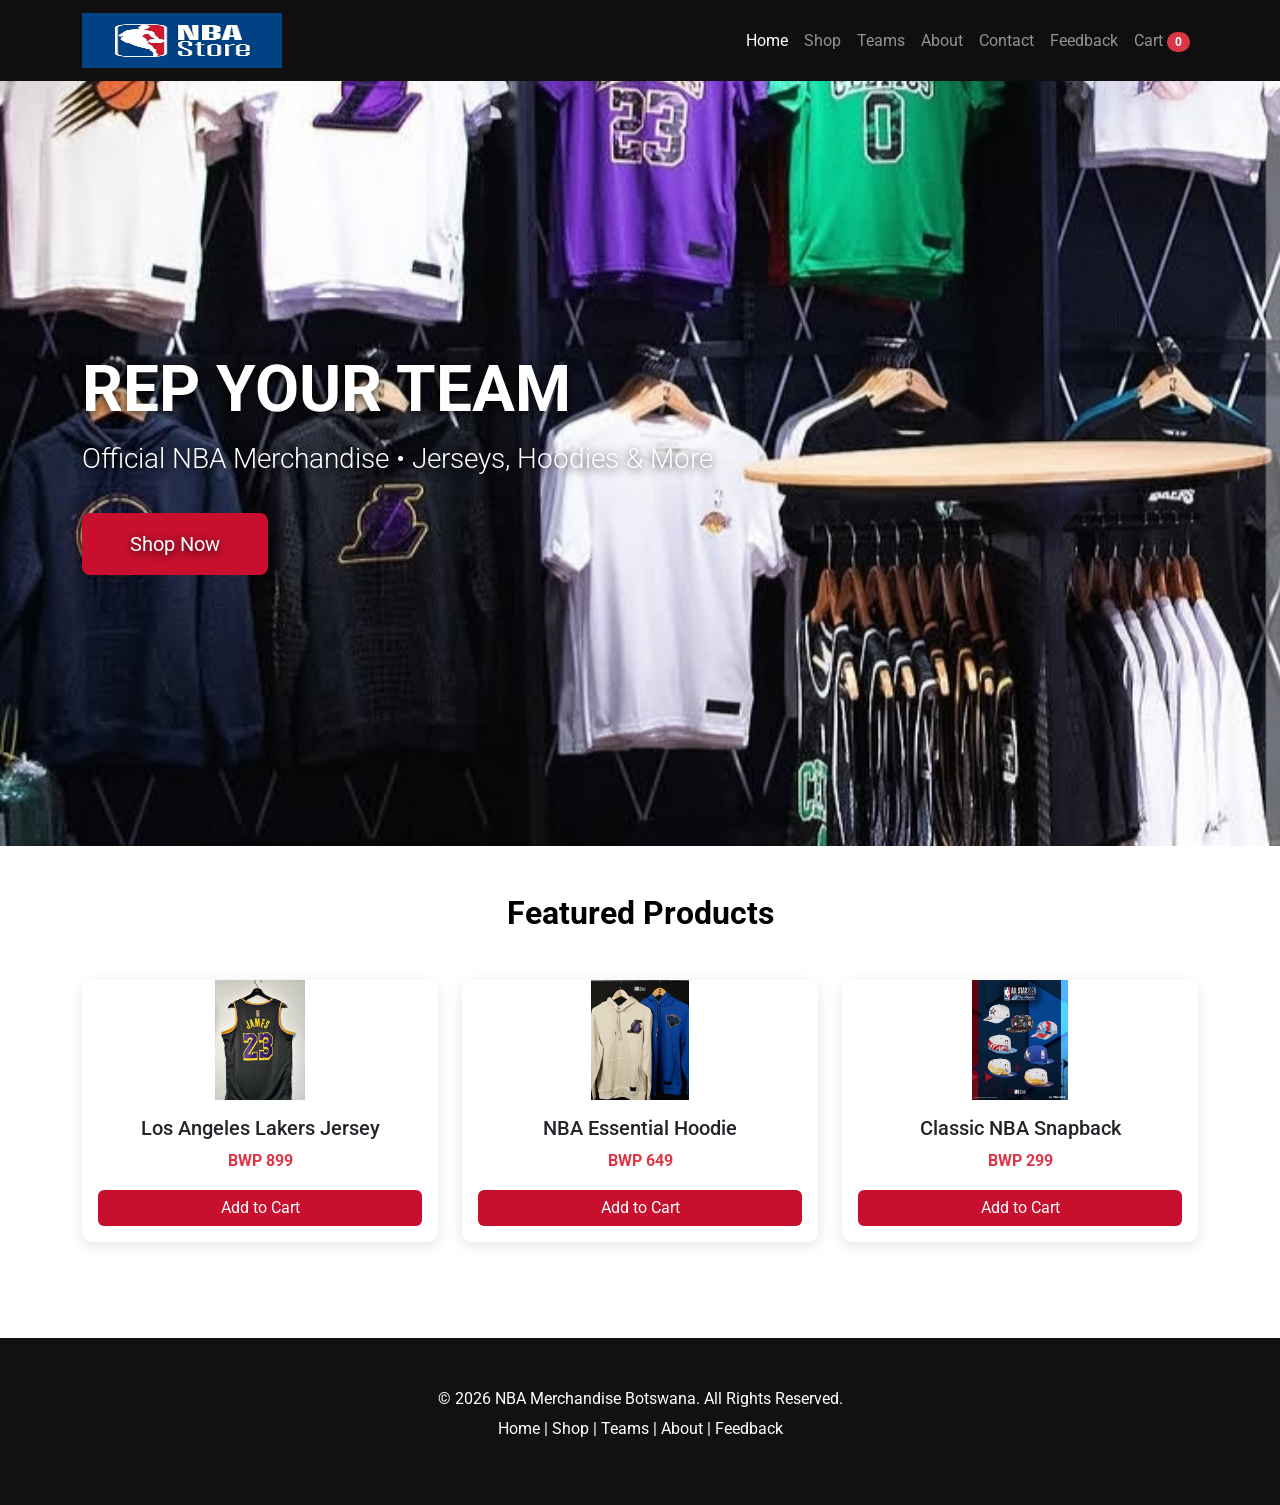
<file: index.html>
<!DOCTYPE html>
<html lang="en">
<head>
  <meta charset="UTF-8">
  <meta name="viewport" content="width=device-width, initial-scale=1.0">
  <title>NBA Merch | Official Store</title>
  <link href="https://cdn.jsdelivr.net/npm/bootstrap@5.3.3/dist/css/bootstrap.min.css" rel="stylesheet">
  <link rel="stylesheet" href="style.css">
</head>
<body>
  <!-- Header -->
  <header>
    <nav class="navbar navbar-expand-lg navbar-dark sticky-top">
      <div class="container">
        <a class="navbar-brand" href="index.html">
          <img src="logo.png" alt="NBA Merch Logo" width="200" height="65">
        </a>
        <button class="navbar-toggler" type="button" data-bs-toggle="collapse" data-bs-target="#navbarNav">
          <span class="navbar-toggler-icon"></span>
        </button>
        <div class="collapse navbar-collapse" id="navbarNav">
          <ul class="navbar-nav ms-auto">
            <li class="nav-item"><a class="nav-link active" href="index.html">Home</a></li>
            <li class="nav-item"><a class="nav-link" href="shop.html">Shop</a></li>
            <li class="nav-item"><a class="nav-link" href="teams.html">Teams</a></li>
            <li class="nav-item"><a class="nav-link" href="about.html">About</a></li>
            <li class="nav-item"><a class="nav-link" href="contact.html">Contact</a></li>
            <li class="nav-item"><a class="nav-link" href="feedback.html">Feedback</a></li>
            <li class="nav-item">
              <a class="nav-link" href="cart.html">
                Cart <span id="cart-count" class="badge bg-danger rounded-pill">0</span>
              </a>
            </li>
          </ul>
        </div>
      </div>
    </nav>
  </header>

  <!-- Hero -->
  <section class="hero" style="background-image: url('banne.jpg');">
    <div class="container">
      <div class="row">
        <div class="col-lg-8">
          <h1 class="display-3 fw-bold">REP YOUR TEAM</h1>
          <p class="lead fs-3">Official NBA Merchandise • Jerseys, Hoodies & More</p>
          <a href="shop.html" class="btn btn-nba btn-lg px-5 py-3 mt-3">Shop Now</a>
        </div>
      </div>
    </div>
  </section>

  <!-- Featured Products -->
  <section class="py-5">
    <div class="container">
      <h2 class="text-center mb-5">Featured Products</h2>
      <div class="row g-4">
        <div class="col-md-4">
          <div class="card product-card h-100">
            <img src="los angel jersey.jpg" class="card-img-top" alt="Lakers Jersey" width="400" height="220">
            <div class="card-body text-center">
              <h5>Los Angeles Lakers Jersey</h5>
              <p class="text-danger fw-bold">BWP 899</p>
              <button class="btn btn-nba add-to-cart w-100">Add to Cart</button>
            </div>
          </div>
        </div>
        <!-- Repeat similar cards for more products -->
        <div class="col-md-4">
          <div class="card product-card h-100">
            <img src="essential.jpg" class="card-img-top" alt="NBA Hoodie" width="400" height="220">
            <div class="card-body text-center">
              <h5>NBA Essential Hoodie</h5>
              <p class="text-danger fw-bold">BWP 649</p>
              <button class="btn btn-nba add-to-cart w-100">Add to Cart</button>
            </div>
          </div>
        </div>
        <div class="col-md-4">
          <div class="card product-card h-100">
            <img src="snapbac.jpg" class="card-img-top" alt="NBA Cap" width="400" height="220">
            <div class="card-body text-center">
              <h5>Classic NBA Snapback</h5>
              <p class="text-danger fw-bold">BWP 299</p>
              <button class="btn btn-nba add-to-cart w-100">Add to Cart</button>
            </div>
          </div>
        </div>
      </div>
    </div>
  </section>

  <!-- Footer -->
  <footer class="py-5 mt-5">
    <div class="container text-center">
      <p class="mb-1">&copy; 2026 NBA Merchandise Botswana. All Rights Reserved.</p>
      <p>
        <a href="index.html">Home</a> | 
        <a href="shop.html">Shop</a> | 
        <a href="teams.html">Teams</a> | 
        <a href="about.html">About</a> | 
        <a href="feedback.html">Feedback</a>
      </p>
    </div>
  </footer>

  <script src="https://cdn.jsdelivr.net/npm/bootstrap@5.3.3/dist/js/bootstrap.bundle.min.js"></script>
  <script src="script.js"></script>
</body>
</html>
</file>
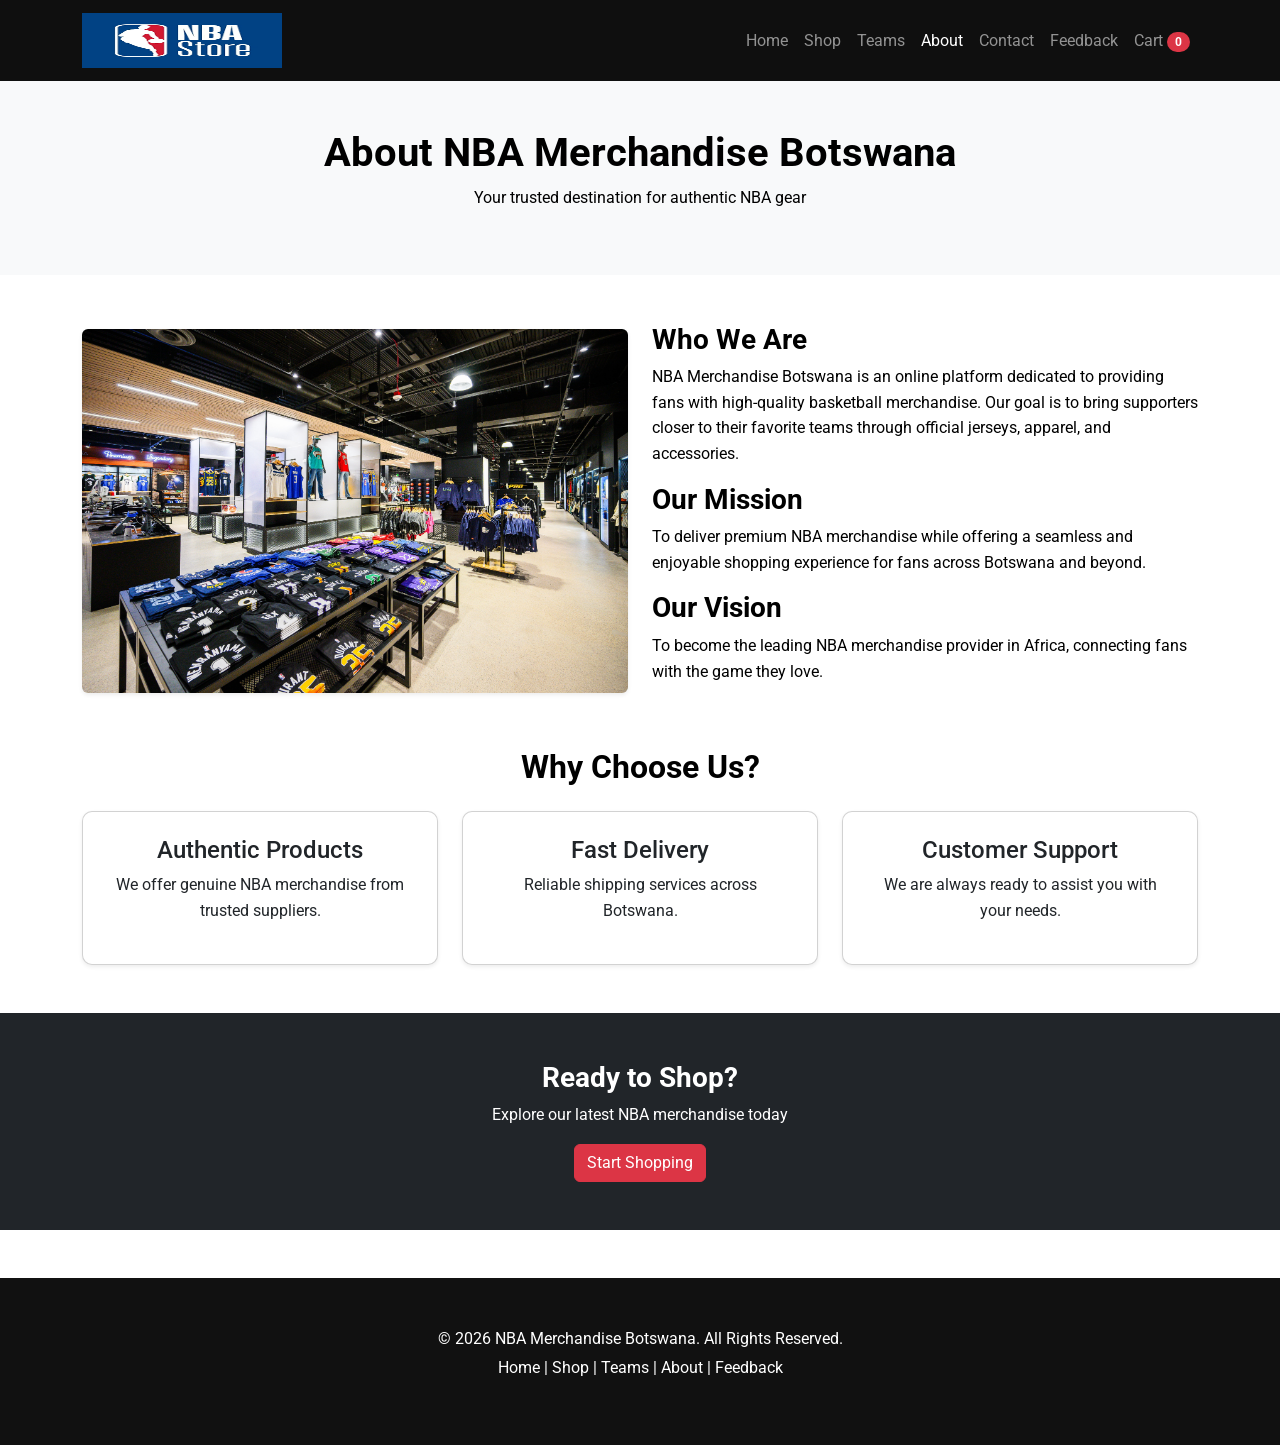
<file: about.html>
<!DOCTYPE html>
<html lang="en">
<head>
  <meta charset="UTF-8">
  <meta name="viewport" content="width=device-width, initial-scale=1.0">
  <title>NBA Merch | About</title>
  <link href="https://cdn.jsdelivr.net/npm/bootstrap@5.3.3/dist/css/bootstrap.min.css" rel="stylesheet">
  <link rel="stylesheet" href="style.css">
</head>
<body>
  <!-- Header -->
  <header>
    <nav class="navbar navbar-expand-lg navbar-dark sticky-top">
      <div class="container">
        <a class="navbar-brand" href="about.html">
          <img src="logo.png" alt="NBA Merch Logo" width="200" height="65">
        </a>
        <button class="navbar-toggler" type="button" data-bs-toggle="collapse" data-bs-target="#navbarNav">
          <span class="navbar-toggler-icon"></span>
        </button>
        <div class="collapse navbar-collapse" id="navbarNav">
          <ul class="navbar-nav ms-auto">
            <li class="nav-item"><a class="nav-link" href="index.html">Home</a></li>
            <li class="nav-item"><a class="nav-link" href="shop.html">Shop</a></li>
            <li class="nav-item"><a class="nav-link" href="teams.html">Teams</a></li>
            <li class="nav-item"><a class="nav-link active" href="about.html">About</a></li>
            <li class="nav-item"><a class="nav-link" href="contact.html">Contact</a></li>
            <li class="nav-item"><a class="nav-link" href="feedback.html">Feedback</a></li>
            <li class="nav-item">
              <a class="nav-link" href="cart.html">
                Cart <span id="cart-count" class="badge bg-danger rounded-pill">0</span>
              </a>
            </li>
          </ul>
        </div>
      </div>
    </nav>
  </header>

 
  <!-- HERO -->
<section class="bg-light py-5 text-center">
  <div class="container">
    <h1 class="fw-bold">About NBA Merchandise Botswana</h1>
    <p>Your trusted destination for authentic NBA gear</p>
  </div>
</section>

<!-- ABOUT CONTENT -->
<section class="container mt-5">
  <div class="row align-items-center">

    <!-- IMAGE -->
    <div class="col-md-6">
      <img src="about.jpg" class="img-fluid rounded shadow-sm" alt="Basketball">
    </div>

    <!-- TEXT -->
    <div class="col-md-6">
      <h3>Who We Are</h3>
      <p>
        NBA Merchandise Botswana is an online platform dedicated to providing fans with
        high-quality basketball merchandise. Our goal is to bring supporters closer to
        their favorite teams through official jerseys, apparel, and accessories.
      </p>

      <h3>Our Mission</h3>
      <p>
        To deliver premium NBA merchandise while offering a seamless and enjoyable
        shopping experience for fans across Botswana and beyond.
      </p>

      <h3>Our Vision</h3>
      <p>
        To become the leading NBA merchandise provider in Africa, connecting fans with
        the game they love.
      </p>
    </div>

  </div>
</section>

<!-- WHY CHOOSE US -->
<section class="container mt-5">
  <h2 class="text-center mb-4">Why Choose Us?</h2>

  <div class="row text-center">

    <div class="col-md-4">
      <div class="card p-4 shadow-sm">
        <h4>Authentic Products</h4>
        <p>We offer genuine NBA merchandise from trusted suppliers.</p>
      </div>
    </div>

    <div class="col-md-4">
      <div class="card p-4 shadow-sm">
        <h4>Fast Delivery</h4>
        <p>Reliable shipping services across Botswana.</p>
      </div>
    </div>

    <div class="col-md-4">
      <div class="card p-4 shadow-sm">
        <h4>Customer Support</h4>
        <p>We are always ready to assist you with your needs.</p>
      </div>
    </div>

  </div>
</section>

<!-- CTA -->
<section class="bg-dark text-white text-center py-5 mt-5">
  <div class="container">
    <h3>Ready to Shop?</h3>
    <p>Explore our latest NBA merchandise today</p>
    <a href="shop.html" class="btn btn-danger">Start Shopping</a>
  </div>
</section>



  <!-- Footer -->
  <footer class="py-5 mt-5">
    <div class="container text-center">
      <p class="mb-1">&copy; 2026 NBA Merchandise Botswana. All Rights Reserved.</p>
      <p>
        <a href="index.html">Home</a> | 
        <a href="shop.html">Shop</a> | 
        <a href="teams.html">Teams</a> | 
        <a href="about.html">About</a> | 
        <a href="feedback.html">Feedback</a>
      </p>
    </div>
  </footer>

  <script src="https://cdn.jsdelivr.net/npm/bootstrap@5.3.3/dist/js/bootstrap.bundle.min.js"></script>
  <script src="script.js"></script>
</body>
</html>
</file>
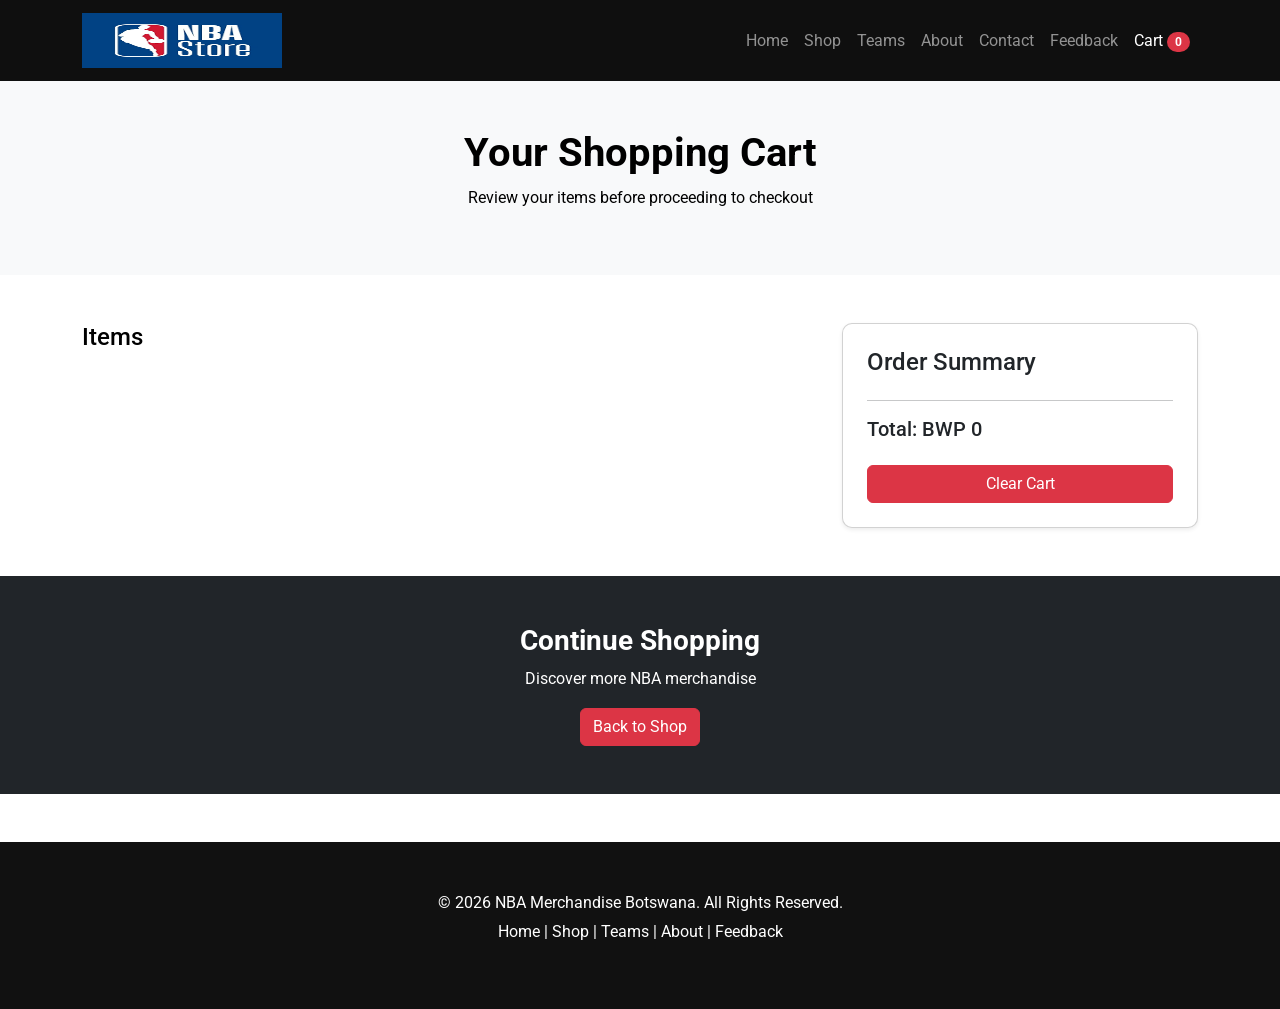
<file: cart.html>
<!DOCTYPE html>
<html lang="en">
<head>
  <meta charset="UTF-8">
  <meta name="viewport" content="width=device-width, initial-scale=1.0">
  <title>NBA Merch | Cart</title>
  <link href="https://cdn.jsdelivr.net/npm/bootstrap@5.3.3/dist/css/bootstrap.min.css" rel="stylesheet">
  <link rel="stylesheet" href="style.css">
</head>
<body>
  <!-- Header -->
  <header>
    <nav class="navbar navbar-expand-lg navbar-dark sticky-top">
      <div class="container">
        <a class="navbar-brand" href="cart.html">
          <img src="logo.png" alt="NBA Merch Logo" width="200" height="65">
        </a>
        <button class="navbar-toggler" type="button" data-bs-toggle="collapse" data-bs-target="#navbarNav">
          <span class="navbar-toggler-icon"></span>
        </button>
        <div class="collapse navbar-collapse" id="navbarNav">
          <ul class="navbar-nav ms-auto">
            <li class="nav-item"><a class="nav-link" href="index.html">Home</a></li>
            <li class="nav-item"><a class="nav-link" href="shop.html">Shop</a></li>
            <li class="nav-item"><a class="nav-link" href="teams.html">Teams</a></li>
            <li class="nav-item"><a class="nav-link" href="about.html">About</a></li>
            <li class="nav-item"><a class="nav-link" href="contact.html">Contact</a></li>
            <li class="nav-item"><a class="nav-link" href="feedback.html">Feedback</a></li>
            <li class="nav-item">
              <a class="nav-link active" href="cart.html">
                Cart <span id="cart-count" class="badge bg-danger rounded-pill">0</span>
              </a>
            </li>
          </ul>
        </div>
      </div>
    </nav>
  </header>

  
 
<!-- HERO -->
<section class="bg-light py-5 text-center">
  <div class="container">
    <h1 class="fw-bold">Your Shopping Cart</h1>
    <p>Review your items before proceeding to checkout</p>
  </div>
</section>

<!-- CART CONTENT -->
<section class="container mt-5">

  <div class="row">

    <!-- CART ITEMS -->
    <div class="col-md-8">
      <h4>Items</h4>
      <div id="cart-items"></div>
    </div>

    <!-- SUMMARY -->
    <div class="col-md-4">
      <div class="card p-4 shadow-sm">

        <h4>Order Summary</h4>
        <hr>

        <div id="cart-total" class="mb-3"></div>

        <button onclick="clearCart()" class="btn btn-danger w-100">
          Clear Cart
        </button>

      </div>
    </div>

  </div>

</section>

<!-- CTA -->
<section class="bg-dark text-white text-center py-5 mt-5">
  <div class="container">
    <h3>Continue Shopping</h3>
    <p>Discover more NBA merchandise</p>
    <a href="shop.html" class="btn btn-danger">Back to Shop</a>
  </div>
</section>


  <!-- Footer -->
  <footer class="py-5 mt-5">
    <div class="container text-center">
      <p class="mb-1">&copy; 2026 NBA Merchandise Botswana. All Rights Reserved.</p>
      <p>
        <a href="index.html">Home</a> | 
        <a href="shop.html">Shop</a> | 
        <a href="teams.html">Teams</a> | 
        <a href="about.html">About</a> | 
        <a href="feedback.html">Feedback</a>
      </p>
    </div>
  </footer>

  <script src="https://cdn.jsdelivr.net/npm/bootstrap@5.3.3/dist/js/bootstrap.bundle.min.js"></script>
  <script src="script.js"></script>
</body>
</html>
</file>
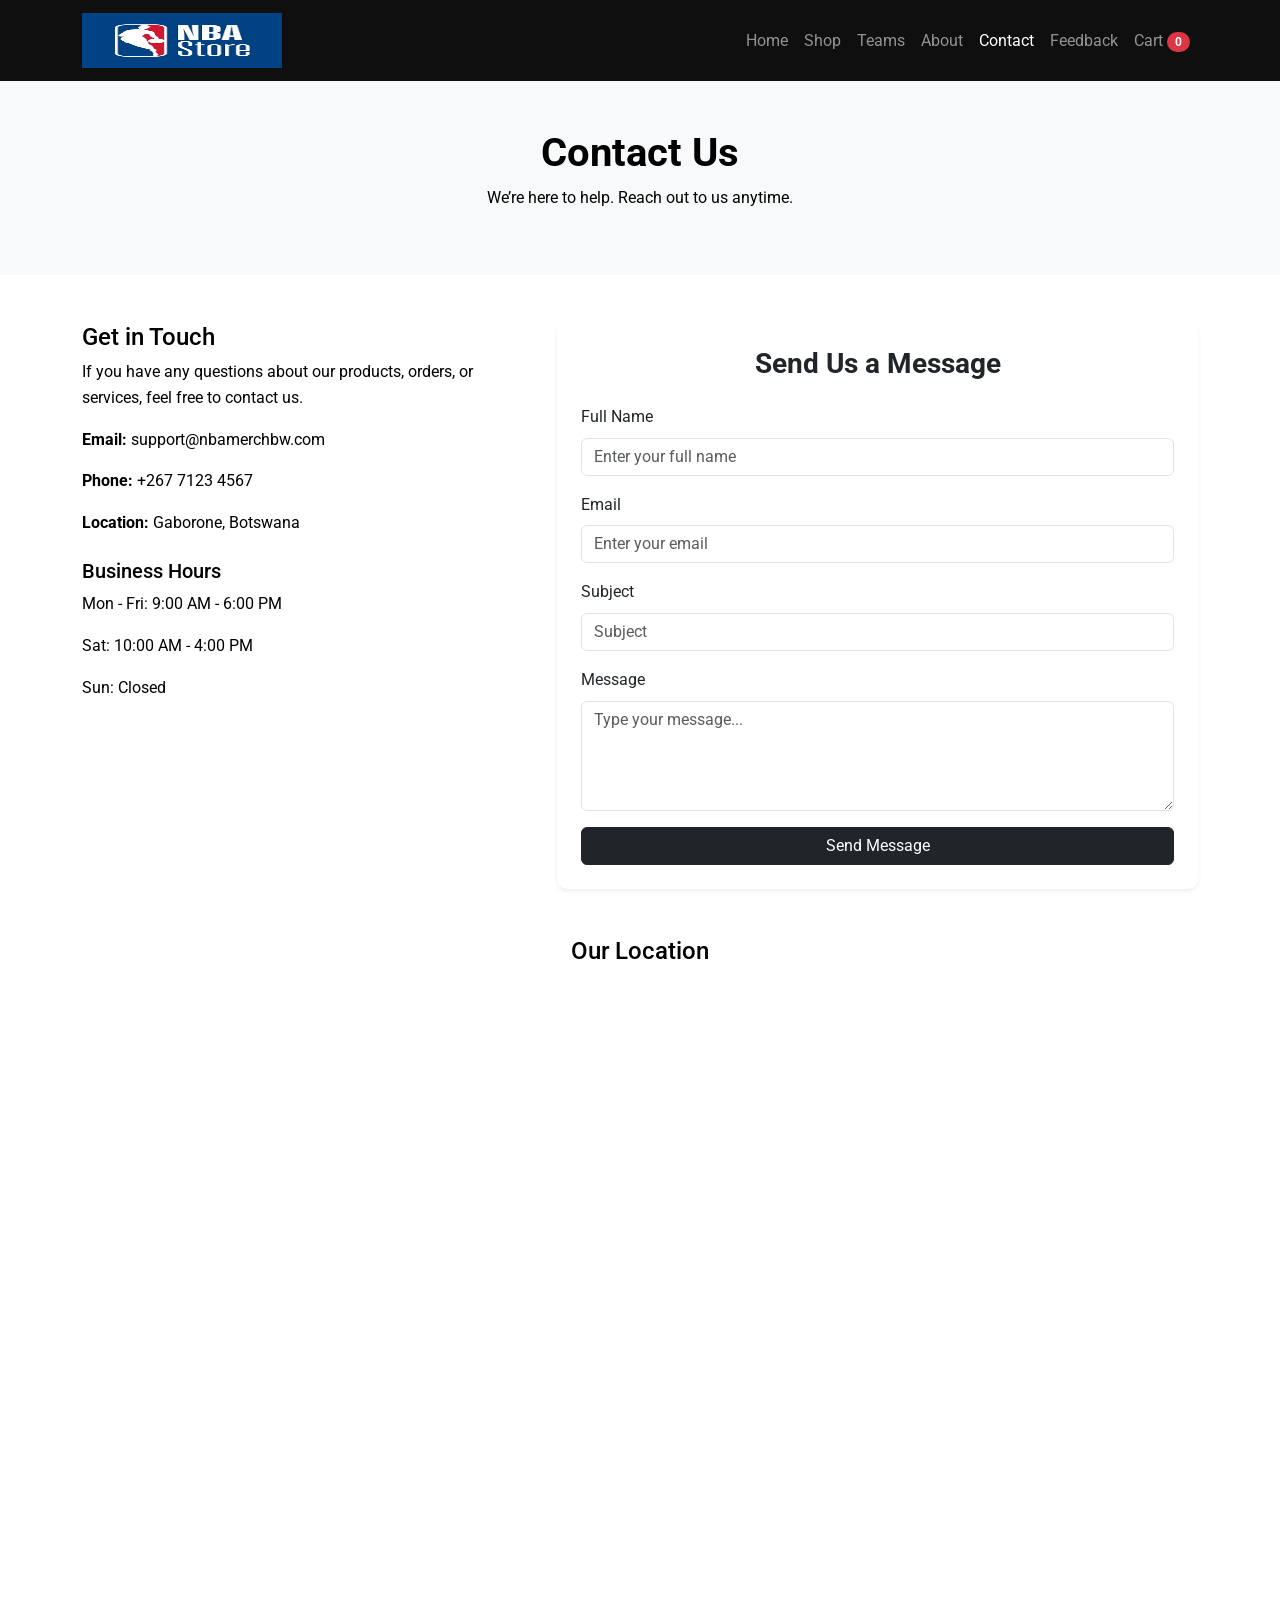
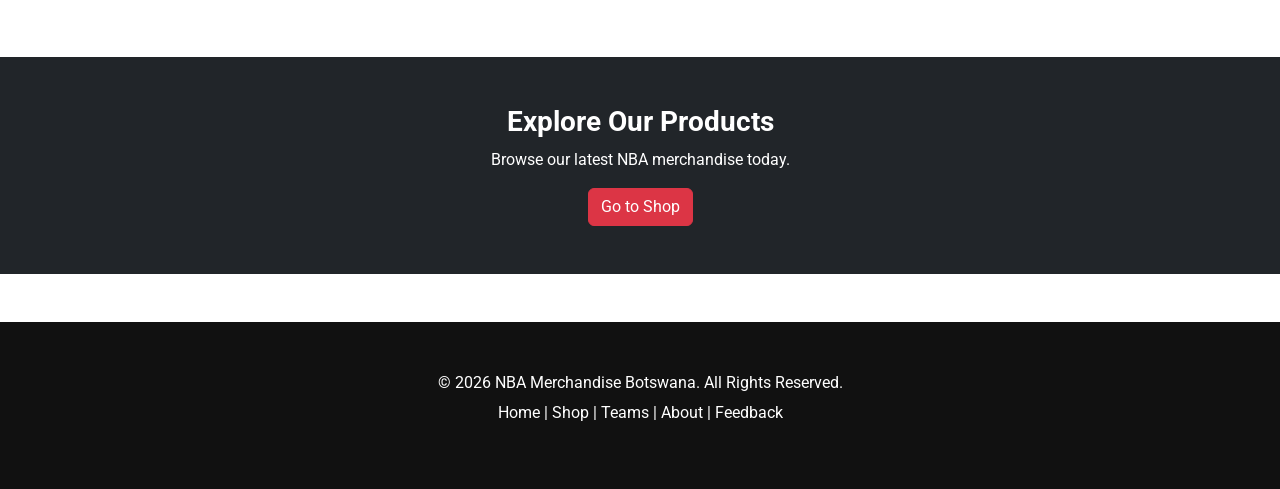
<file: contact.html>
<!DOCTYPE html>
<html lang="en">
<head>
  <meta charset="UTF-8">
  <meta name="viewport" content="width=device-width, initial-scale=1.0">
  <title>NBA Merch | Contact</title>

  <link href="https://cdn.jsdelivr.net/npm/bootstrap@5.3.3/dist/css/bootstrap.min.css" rel="stylesheet">
  <link rel="stylesheet" href="style.css">
</head>
<body>

  <!-- Header -->
  <header>
    <nav class="navbar navbar-expand-lg navbar-dark sticky-top">
      <div class="container">

        <a class="navbar-brand" href="contact.html">
          <img src="logo.png" alt="NBA Merch Logo" width="200" height="65">
        </a>

        <button class="navbar-toggler" type="button" data-bs-toggle="collapse" data-bs-target="#navbarNav">
          <span class="navbar-toggler-icon"></span>
        </button>

        <div class="collapse navbar-collapse" id="navbarNav">
          <ul class="navbar-nav ms-auto">

            <li class="nav-item"><a class="nav-link" href="index.html">Home</a></li>
            <li class="nav-item"><a class="nav-link" href="shop.html">Shop</a></li>
            <li class="nav-item"><a class="nav-link" href="teams.html">Teams</a></li>
            <li class="nav-item"><a class="nav-link" href="about.html">About</a></li>
            <li class="nav-item"><a class="nav-link active" href="contact.html">Contact</a></li>
            <li class="nav-item"><a class="nav-link" href="feedback.html">Feedback</a></li>

            <li class="nav-item">
              <a class="nav-link" href="cart.html">
                Cart <span id="cart-count" class="badge bg-danger rounded-pill">0</span>
              </a>
            </li>

          </ul>
        </div>
      </div>
    </nav>
  </header>


  <!-- Hero -->
  <section class="bg-light py-5 text-center">
    <div class="container">
      <h1 class="fw-bold">Contact Us</h1>
      <p>We’re here to help. Reach out to us anytime.</p>
    </div>
  </section>


  <!-- Contact Section -->
  <section class="container mt-5 mb-5">
    <div class="row">

      <!-- Contact Info -->
      <div class="col-md-5">
        <h4>Get in Touch</h4>
        <p>If you have any questions about our products, orders, or services, feel free to contact us.</p>

        <p><strong>Email:</strong> support@nbamerchbw.com</p>
        <p><strong>Phone:</strong> +267 7123 4567</p>
        <p><strong>Location:</strong> Gaborone, Botswana</p>

        <div class="mt-4">
          <h5>Business Hours</h5>
          <p>Mon - Fri: 9:00 AM - 6:00 PM</p>
          <p>Sat: 10:00 AM - 4:00 PM</p>
          <p>Sun: Closed</p>
        </div>
      </div>

      <!-- Contact Form -->
      <div class="col-md-7">

        <form id="contactForm" class="card p-4 shadow-sm border-0">

          <h3 class="text-center mb-4">Send Us a Message</h3>

          <div class="mb-3">
            <label class="form-label">Full Name</label>
            <input type="text" class="form-control" name="fullname" placeholder="Enter your full name" required>
          </div>

          <div class="mb-3">
            <label class="form-label">Email</label>
            <input type="email" class="form-control" name="email" placeholder="Enter your email" required>
          </div>

          <div class="mb-3">
            <label class="form-label">Subject</label>
            <input type="text" class="form-control" name="subject" placeholder="Subject" required>
          </div>

          <div class="mb-3">
            <label class="form-label">Message</label>
            <textarea class="form-control" name="message" rows="4" placeholder="Type your message..." required></textarea>
          </div>

          <button type="submit" class="btn btn-dark w-100">
            Send Message
          </button>

        </form>

        <!-- Success Message -->
        <div id="contactSuccess" class="alert alert-success mt-3 text-center d-none">
          Your message has been sent successfully!
        </div>

      </div>
    </div>
  </section>


  <!-- Map -->
  <section class="container mt-5">
    <h4 class="text-center mb-3">Our Location</h4>

    <div class="ratio ratio-16x9">
      <iframe src="https://www.google.com/maps?q=Gaborone,Botswana&output=embed" style="border:0;" allowfullscreen=""></iframe>
    </div>
  </section>


  <!-- CTA -->
  <section class="bg-dark text-white text-center py-5 mt-5">
    <div class="container">
      <h3>Explore Our Products</h3>
      <p>Browse our latest NBA merchandise today.</p>
      <a href="shop.html" class="btn btn-danger">Go to Shop</a>
    </div>
  </section>


  <!-- Footer -->
  <footer class="py-5 mt-5">
    <div class="container text-center">
      <p class="mb-1">&copy; 2026 NBA Merchandise Botswana. All Rights Reserved.</p>

      <p>
        <a href="index.html">Home</a> |
        <a href="shop.html">Shop</a> |
        <a href="teams.html">Teams</a> |
        <a href="about.html">About</a> |
        <a href="feedback.html">Feedback</a>
      </p>
    </div>
  </footer>


  <script src="https://cdn.jsdelivr.net/npm/bootstrap@5.3.3/dist/js/bootstrap.bundle.min.js"></script>
  <script src="script.js"></script>

</body>
</html>
</file>
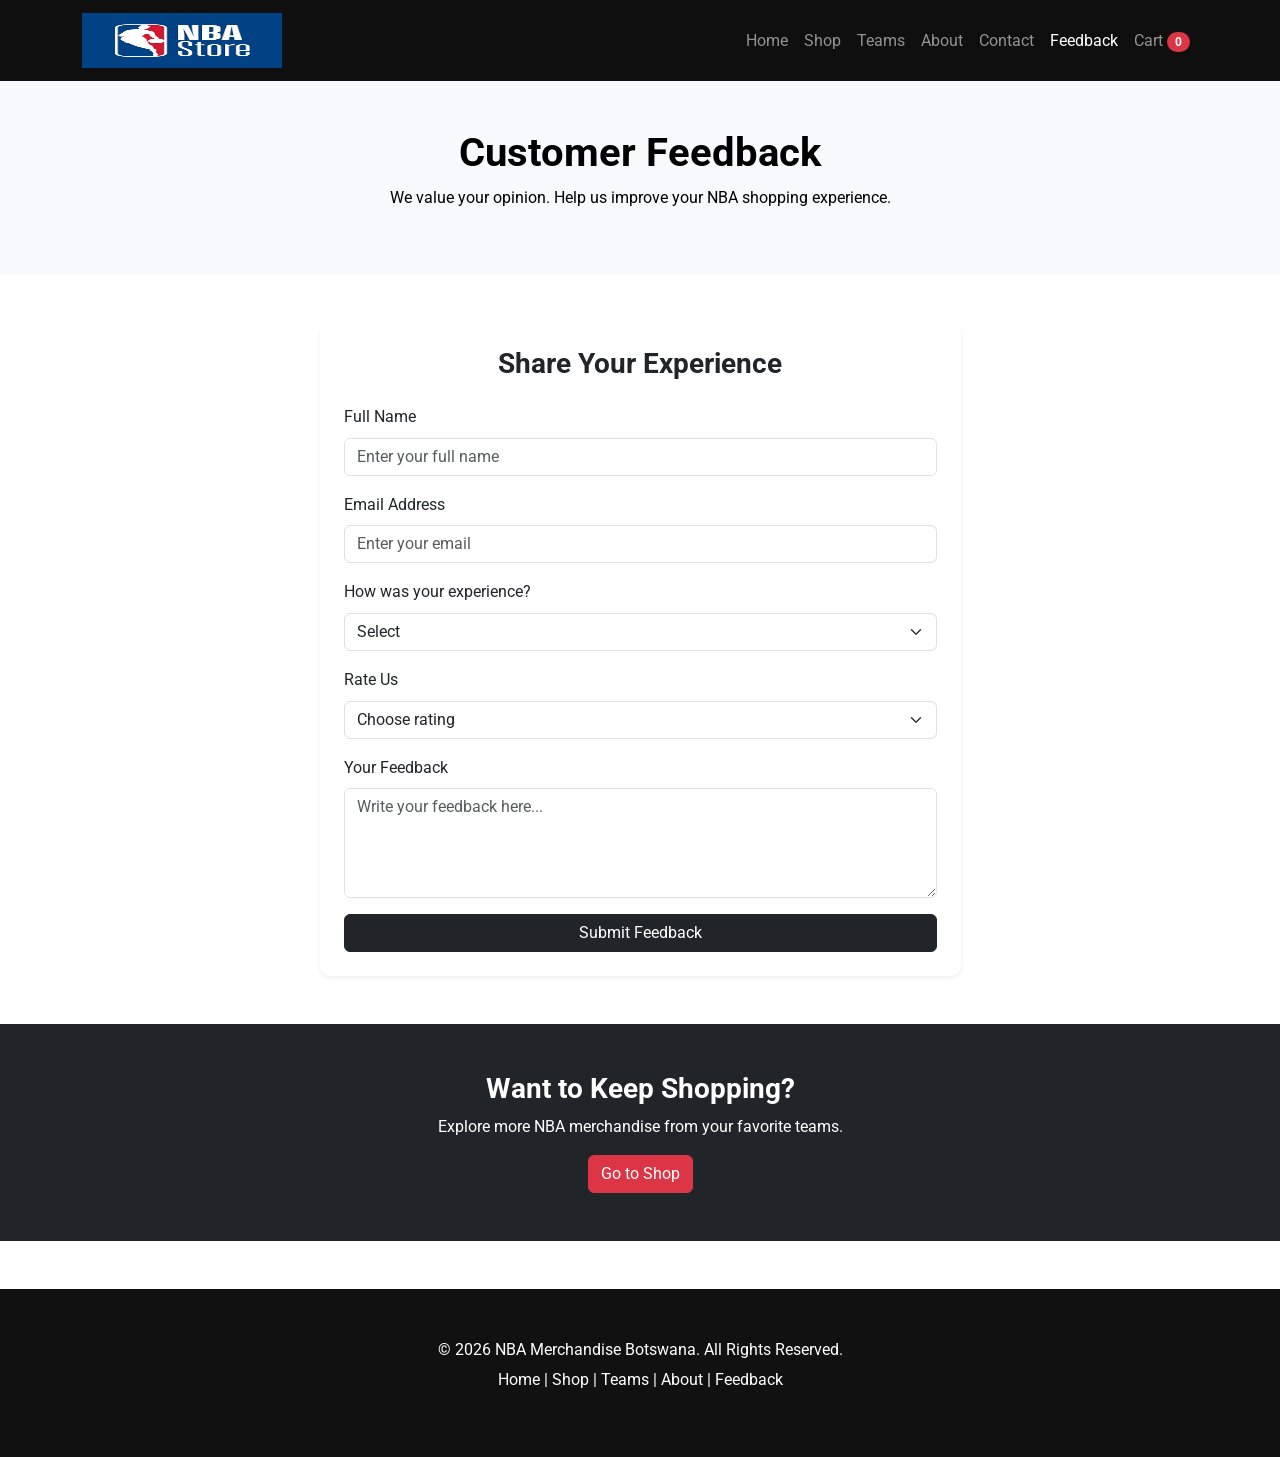
<file: feedback.html>
<!DOCTYPE html>
<html lang="en">
<head>
  <meta charset="UTF-8">
  <meta name="viewport" content="width=device-width, initial-scale=1.0">
  <title>NBA Merch | Feedback</title>

  <link href="https://cdn.jsdelivr.net/npm/bootstrap@5.3.3/dist/css/bootstrap.min.css" rel="stylesheet">
  <link rel="stylesheet" href="style.css">
</head>
<body>

  <!-- Header -->
  <header>
    <nav class="navbar navbar-expand-lg navbar-dark sticky-top">
      <div class="container">

        <a class="navbar-brand" href="feedback.html">
          <img src="logo.png" alt="NBA Merch Logo" width="200" height="65">
        </a>

        <button class="navbar-toggler" type="button" data-bs-toggle="collapse" data-bs-target="#navbarNav">
          <span class="navbar-toggler-icon"></span>
        </button>

        <div class="collapse navbar-collapse" id="navbarNav">
          <ul class="navbar-nav ms-auto">

            <li class="nav-item"><a class="nav-link" href="index.html">Home</a></li>
            <li class="nav-item"><a class="nav-link" href="shop.html">Shop</a></li>
            <li class="nav-item"><a class="nav-link" href="teams.html">Teams</a></li>
            <li class="nav-item"><a class="nav-link" href="about.html">About</a></li>
            <li class="nav-item"><a class="nav-link" href="contact.html">Contact</a></li>
            <li class="nav-item"><a class="nav-link active" href="feedback.html">Feedback</a></li>

            <li class="nav-item">
              <a class="nav-link" href="cart.html">
                Cart <span id="cart-count" class="badge bg-danger rounded-pill">0</span>
              </a>
            </li>

          </ul>
        </div>
      </div>
    </nav>
  </header>


  <!-- Hero Section -->
  <section class="bg-light py-5 text-center">
    <div class="container">
      <h1 class="fw-bold">Customer Feedback</h1>
      <p>We value your opinion. Help us improve your NBA shopping experience.</p>
    </div>
  </section>


  <!-- Feedback Form -->
  <section class="container mt-5 mb-5">
    <div class="row justify-content-center">
      <div class="col-md-7">

        <form id="feedbackForm" class="card p-4 shadow-sm border-0">

          <h3 class="text-center mb-4">Share Your Experience</h3>

          <!-- Full Name -->
          <div class="mb-3">
            <label class="form-label">Full Name</label>
            <input type="text" class="form-control" name="fullname" placeholder="Enter your full name" required>
          </div>

          <!-- Email -->
          <div class="mb-3">
            <label class="form-label">Email Address</label>
            <input type="email" class="form-control" name="email" placeholder="Enter your email" required>
          </div>

          <!-- Experience -->
          <div class="mb-3">
            <label class="form-label">How was your experience?</label>
            <select class="form-select" name="experience" required>
              <option value="">Select</option>
              <option>Excellent</option>
              <option>Good</option>
              <option>Average</option>
              <option>Poor</option>
            </select>
          </div>

          <!-- Rating -->
          <div class="mb-3">
            <label class="form-label">Rate Us</label>
            <select class="form-select" name="rating" required>
              <option value="">Choose rating</option>
              <option>⭐</option>
              <option>⭐⭐</option>
              <option>⭐⭐⭐</option>
              <option>⭐⭐⭐⭐</option>
              <option>⭐⭐⭐⭐⭐</option>
            </select>
          </div>

          <!-- Feedback -->
          <div class="mb-3">
            <label class="form-label">Your Feedback</label>
            <textarea class="form-control" name="message" rows="4" placeholder="Write your feedback here..." required></textarea>
          </div>

          <!-- Submit -->
          <button type="submit" class="btn btn-dark w-100">
            Submit Feedback
          </button>

        </form>

        <!-- Success Message -->
        <div id="successMessage" class="alert alert-success mt-3 text-center d-none">
          Thank you! Your feedback has been submitted successfully.
        </div>

      </div>
    </div>
  </section>


  <!-- CTA -->
  <section class="bg-dark text-white text-center py-5">
    <div class="container">
      <h3>Want to Keep Shopping?</h3>
      <p>Explore more NBA merchandise from your favorite teams.</p>
      <a href="shop.html" class="btn btn-danger">Go to Shop</a>
    </div>
  </section>


  <!-- Footer -->
  <footer class="py-5 mt-5">
    <div class="container text-center">
      <p class="mb-1">&copy; 2026 NBA Merchandise Botswana. All Rights Reserved.</p>

      <p>
        <a href="index.html">Home</a> |
        <a href="shop.html">Shop</a> |
        <a href="teams.html">Teams</a> |
        <a href="about.html">About</a> |
        <a href="feedback.html">Feedback</a>
      </p>
    </div>
  </footer>


  <!-- Scripts -->
  <script src="https://cdn.jsdelivr.net/npm/bootstrap@5.3.3/dist/js/bootstrap.bundle.min.js"></script>
  <script src="script.js"></script>

</body>
</html>
</file>
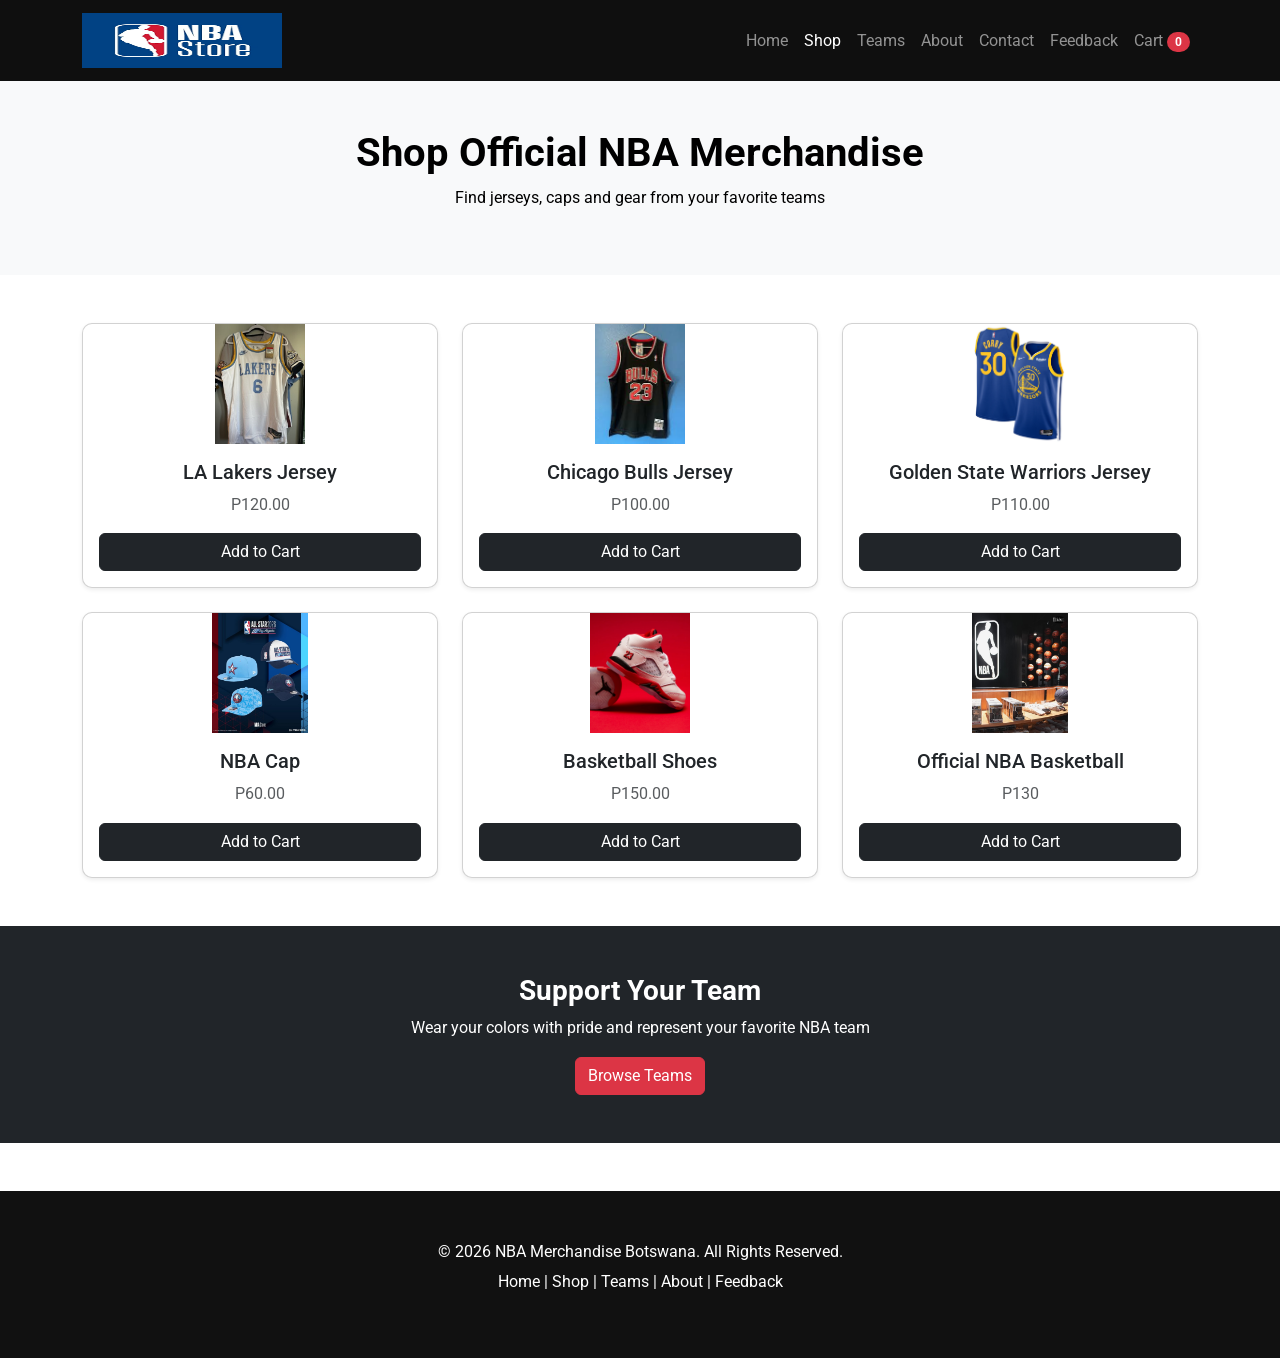
<file: shop.html>
<!DOCTYPE html>
<html lang="en">
<head>
  <meta charset="UTF-8">
  <meta name="viewport" content="width=device-width, initial-scale=1.0">
  <title>NBA Merch | Shop</title>
  <link href="https://cdn.jsdelivr.net/npm/bootstrap@5.3.3/dist/css/bootstrap.min.css" rel="stylesheet">
  <link rel="stylesheet" href="style.css">
</head>
<body>
  <!-- Header -->
  <header>
    <nav class="navbar navbar-expand-lg navbar-dark sticky-top">
      <div class="container">
        <a class="navbar-brand" href="shop.htm">
          <img src="logo.png" alt="NBA Merch Logo" width="200" height="65">
        </a>
        <button class="navbar-toggler" type="button" data-bs-toggle="collapse" data-bs-target="#navbarNav">
          <span class="navbar-toggler-icon"></span>
        </button>
        <div class="collapse navbar-collapse" id="navbarNav">
          <ul class="navbar-nav ms-auto">
            <li class="nav-item"><a class="nav-link" href="index.html">Home</a></li>
            <li class="nav-item"><a class="nav-link active" href="shop.html">Shop</a></li>
            <li class="nav-item"><a class="nav-link" href="teams.html">Teams</a></li>
            <li class="nav-item"><a class="nav-link" href="about.html">About</a></li>
            <li class="nav-item"><a class="nav-link" href="contact.html">Contact</a></li>
            <li class="nav-item"><a class="nav-link" href="feedback.html">Feedback</a></li>
            <li class="nav-item">
              <a class="nav-link" href="cart.html">
                Cart <span id="cart-count" class="badge bg-danger rounded-pill">0</span>
              </a>
            </li>
          </ul>
        </div>
      </div>
    </nav>
  </header>

 <!-- SHOP HERO -->
<section class="bg-light py-5 text-center">
  <div class="container">
    <h1 class="fw-bold">Shop Official NBA Merchandise</h1>
    <p>Find jerseys, caps and gear from your favorite teams</p>
  </div>
</section>

<!-- PRODUCTS SECTION -->
<section class="container mt-5">
  <div class="row g-4">

    <!-- PRODUCT 1 -->
    <div class="col-md-4">
      <div class="card shadow-sm">
        <img src="lakersJ.jpg" class="card-img-top" alt="Lakers Jersey">
        <div class="card-body text-center">
          <h5 class="card-title">LA Lakers Jersey</h5>
          <p class="text-muted">P120.00</p>
          <button onclick="addToCart('Lakers Jersey',120)" class="btn btn-dark w-100">Add to Cart</button>
        </div>
      </div>
    </div>

    <!-- PRODUCT 2 -->
    <div class="col-md-4">
      <div class="card shadow-sm">
        <img src="bulls.jfif" class="card-img-top" alt="Bulls Jersey">
        <div class="card-body text-center">
          <h5 class="card-title">Chicago Bulls Jersey</h5>
          <p class="text-muted">P100.00</p>
          <button onclick="addToCart('Bulls Jersey',100)" class="btn btn-dark w-100">Add to Cart</button>
        </div>
      </div>
    </div>

    <!-- PRODUCT 3 -->
    <div class="col-md-4">
      <div class="card shadow-sm">
        <img src="warriors.avif" class="card-img-top" alt="Warriors Jersey">
        <div class="card-body text-center">
          <h5 class="card-title">Golden State Warriors Jersey</h5>
          <p class="text-muted">P110.00</p>
          <button onclick="addToCart('Warriors Jersey',110)" class="btn btn-dark w-100">Add to Cart</button>
        </div>
      </div>
    </div>

    <!-- PRODUCT 4 -->
    <div class="col-md-4">
      <div class="card shadow-sm">
        <img src="IMG_20260427_011403.jpg" class="card-img-top" alt="NBA Cap">
        <div class="card-body text-center">
          <h5 class="card-title">NBA Cap</h5>
          <p class="text-muted">P60.00</p>
          <button onclick="addToCart('NBA Cap',40)" class="btn btn-dark w-100">Add to Cart</button>
        </div>
      </div>
    </div>

    <!-- PRODUCT 5 -->
    <div class="col-md-4">
      <div class="card shadow-sm">
        <img src="shoes.webp" class="card-img-top" alt="Basketball Shoes">
        <div class="card-body text-center">
          <h5 class="card-title">Basketball Shoes</h5>
          <p class="text-muted">P150.00</p>
          <button onclick="addToCart('Basketball Shoes',150)" class="btn btn-dark w-100">Add to Cart</button>
        </div>
      </div>
    </div>

    <!-- PRODUCT 6 -->
    <div class="col-md-4">
      <div class="card shadow-sm">
        <img src="IMG_20260427_011519.jpg" class="card-img-top" alt="NBA Basketball">
        <div class="card-body text-center">
          <h5 class="card-title">Official NBA Basketball</h5>
          <p class="text-muted">P130</p>
          <button onclick="addToCart('NBA Basketball',60)" class="btn btn-dark w-100">Add to Cart</button>
        </div>
      </div>
    </div>

  </div>
</section>

<!-- CALL TO ACTION -->
<section class="bg-dark text-white text-center py-5 mt-5">
  <div class="container">
    <h3>Support Your Team</h3>
    <p>Wear your colors with pride and represent your favorite NBA team</p>
    <a href="teams.html" class="btn btn-danger">Browse Teams</a>
  </div>
</section>

  

  <!-- Footer -->
  <footer class="py-5 mt-5">
    <div class="container text-center">
      <p class="mb-1">&copy; 2026 NBA Merchandise Botswana. All Rights Reserved.</p>
      <p>
        <a href="index.html">Home</a> | 
        <a href="shop.html">Shop</a> | 
        <a href="teams.html">Teams</a> | 
        <a href="about.html">About</a> | 
        <a href="feedback.html">Feedback</a>
      </p>
    </div>
  </footer>

  <script src="https://cdn.jsdelivr.net/npm/bootstrap@5.3.3/dist/js/bootstrap.bundle.min.js"></script>
  <script src="script.js"></script>
</body>
</html>
</file>
<file: style.css>
@import url('https://fonts.googleapis.com/css2?family=Roboto:wght@400;500;700&display=swap');

:root {
  --nba-red: #C8102E;
  --dark-bg: #0F0F0F;
  --text-color: #000000;
}

body {
  font-family: 'Roboto', sans-serif;
  color: var(--text-color);
  line-height: 1.6;
}

header, footer {
  background-color: var(--dark-bg);
  color: white;
}

.navbar-brand img {
  height: 55px;
}

.hero {
  background-size: cover;
  background-position: center;
  height: 85vh;
  min-height: 500px;
  color: #FFFFFF;
  display: flex;
  align-items: center;
  text-shadow: 0 2px 10px rgba(0,0,0,0.8);
}

.product-card {
  transition: all 0.3s ease;
  border: none;
  box-shadow: 0 4px 15px rgba(0,0,0,0.1);
}

.product-card:hover {
  transform: translateY(-10px);
  box-shadow: 0 15px 25px rgba(200,16,46,0.2);
}

.btn-nba {
  background-color: var(--nba-red);
  border: none;
  color: white;
}

.btn-nba:hover {
  background-color: #a00c24;
  color: white;
}

footer a {
  color: #ddd;
  text-decoration: none;
}

footer a:hover {
  color: var(--nba-red);
}

.card-img-top {
  height: 220px;
  object-fit: cover;
}

h1, h2, h3 {
  font-weight: 700;
}



.card {
  border-radius: 10px;
  transition: 0.3s;
}

.card:hover {
  transform: translateY(-5px);
}


#cart-items .card {
  margin-bottom: 10px;
}

#cart-total {
  font-weight: bold;
  font-size: 18px;
}


iframe {
  border-radius: 10px;
}


.card img {
  height: 250px;
  object-fit: cover;
}

footer {
  background-color: #111;
  color: white;
}

footer a {
  color: white;
  text-decoration: none;
}





.card img {
  height: 120px;
  object-fit: contain;
}

.card {
  transition: 0.3s;
}

.card:hover {
  transform: scale(1.05);
}
</file>
